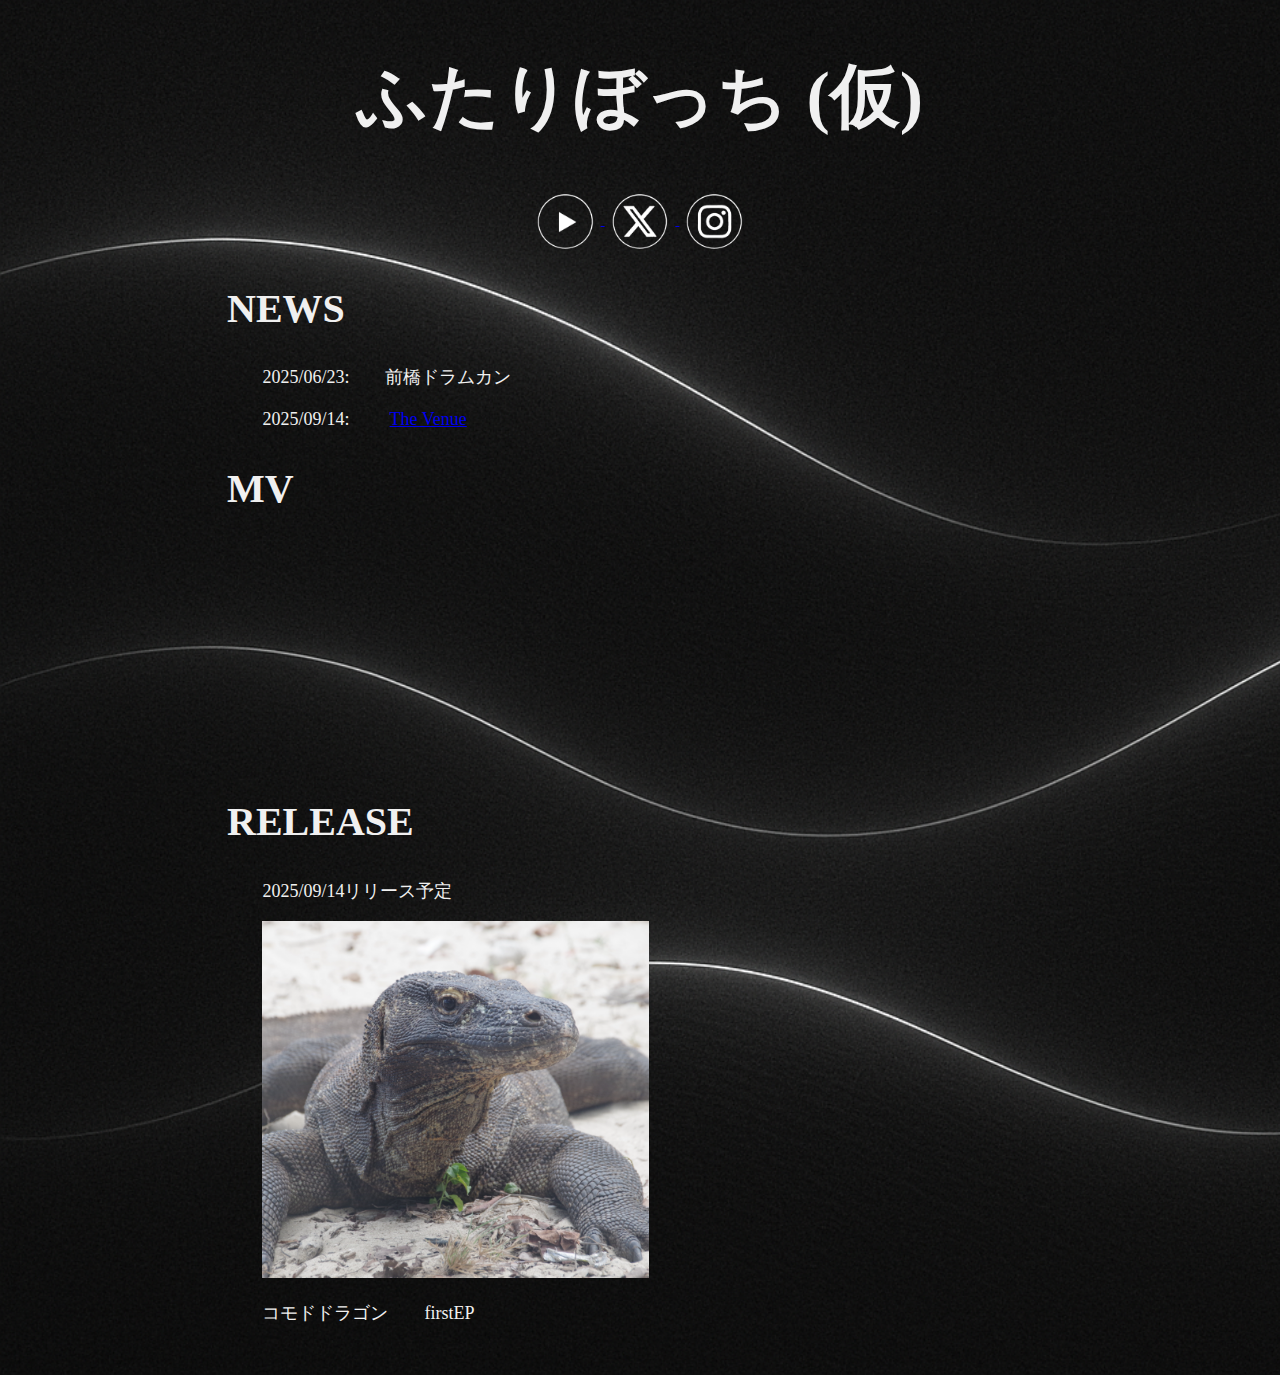
<file: index.html>
<!DOCTYPE html>
<html lang="ja">

<head>
  <meta charset="UTF-8">
  <title>ふたりぼっち（仮）</title>
  <meta name="viewport" content="width=device-width, initial-scale=1.0">

   <link rel="stylesheet" href="style.css">
</head>

<!-- htmlの入門サイトhttps://saruwakakun.com/html-css/basic -->

<body>
<!-- タイトル -->
<h1 class = "Title">ふたりぼっち (仮)</h1>

<!-- SNSボタン -->
<div class="URL">

<a href = "https://www.thee30th.com/"> 
  <img src = "Icon_Photo/icon_YT.png" id = "icon_YT"/>
</a>

<a href = "https://www.thee30th.com/">
    <img src = "Icon_Photo/icon_X.png" id = "icon_X"/>
</a>

<a href = "https://www.thee30th.com/">
    <img src = "Icon_Photo/icon_insta.png" id = "icon_insta"/>
</a>

</div>


  <h2 class = "Title_Text">
    NEWS
  </h2>
<!-- ニュース！ -->
<div id = "NEWS">

  <p>
    2025/06/23:　　前橋ドラムカン
  </p>


    2025/09/14:　　
  <a href = "Live_Fly/2025914_TheVenue.jpg" target = "_blank">
    The Venue
  </a>

</div>


  <h2 class = "Title_Text">
    MV
  </h3>

<!-- MV埋め込み -->
<div id = "MV">

<!-- w = 515, h = 255 -->
<iframe class="yt-frame" src="https://www.youtube.com/embed/rz0Qs_Ms3JY?si=oeQfyhbv8gkRunpy" 
  title="YouTube video player" 
  frameborder="0" 
  allow="accelerometer; autoplay; clipboard-write; encrypted-media; gyroscope; picture-in-picture; web-share" 
  referrerpolicy="strict-origin-when-cross-origin" allowfullscreen>
</iframe>
  
<iframe class="yt-frame" src="https://www.youtube.com/embed/9d8guiRi7Hk?si=yaEeDwFDotAA-ys-" 
  title="YouTube video player" 
  frameborder="0" 
  allow="accelerometer; autoplay; clipboard-write; encrypted-media; gyroscope; picture-in-picture; web-share" 
  referrerpolicy="strict-origin-when-cross-origin" 
  allowfullscreen>
</iframe>

</div>


  <h2 class = "Title_Text">
    RELEASE
  </h3>

  <!--ｃｄについて-->
  <div id = "RELEASE">    

  <p>
    2025/09/14リリース予定
  </p>

  <p>
    <img  class = "CD_photo" src ="CD/komodo.png">
  </p>

  
  <p class = "CD_name">
    コモドドラゴン　　firstEP
  </p>

  </div>


</body>
</html>
</file>
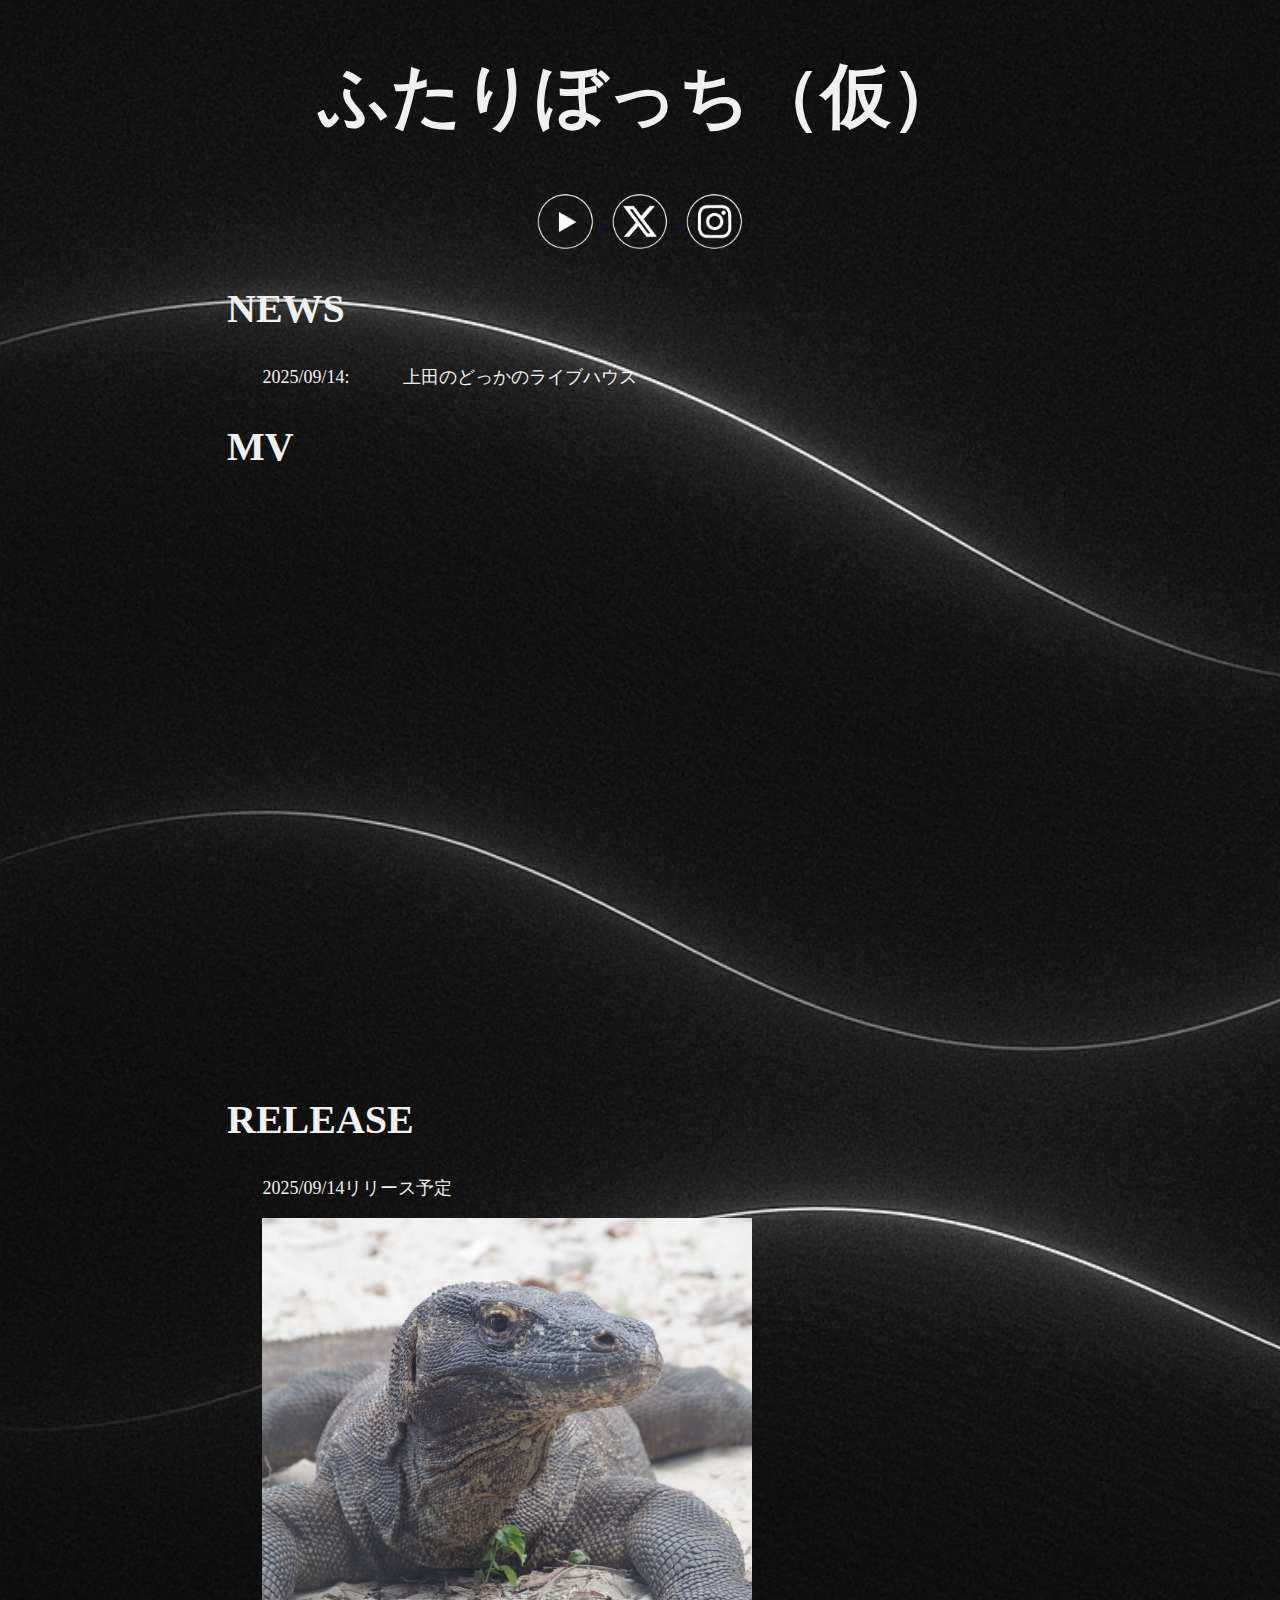
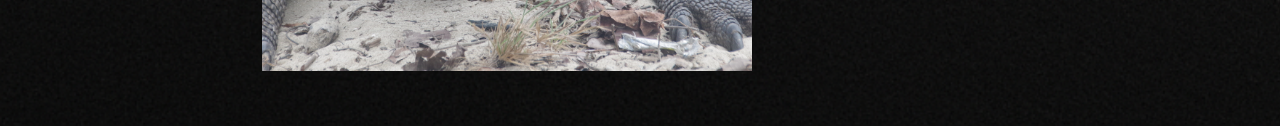
<file: index - コピー.html>
<!DOCTYPE html>
<html lang="ja">

<head>
  <meta charset="UTF-8">
  <title>ふたりぼっち（仮）</title>
</head>
 <link rel="stylesheet" href="style.css">
<!-- htmlの入門サイトhttps://saruwakakun.com/html-css/basic -->

<body>
<!-- タイトル -->
<h1 class = "Title">ふたりぼっち（仮）</h1>

<!-- SNSボタン -->
<div class="URL">

<a href = "https://www.thee30th.com/"> 
  <img src = "icon_YT.png" id = "icon_YT"/>
</a>

<a href = "https://www.thee30th.com/">
    <img src = "icon_X.png" id = "icon_X"/>
</a>

<a href = "https://www.thee30th.com/">
    <img src = "icon_insta.png" id = "icon_insta"/>
</a>

</div>


  <h2 class = "Title_Text">
    NEWS
  </h3>
<!-- News記述 -->
<div id = "NEWS">

  <p>
    2025/09/14:　　　上田のどっかのライブハウス
  </p>

</div>


  <h2 class = "Title_Text">
    MV
  </h3>

<!-- MV埋め込み -->
<div id = "MV">

<!-- w = 515, h = 255 -->
<iframe width="515" height="255" src="https://www.youtube.com/embed/rz0Qs_Ms3JY?si=oeQfyhbv8gkRunpy" 
  title="YouTube video player" 
  frameborder="0" 
  allow="accelerometer; autoplay; clipboard-write; encrypted-media; gyroscope; picture-in-picture; web-share" 
  referrerpolicy="strict-origin-when-cross-origin" allowfullscreen>
</iframe>
  
<iframe width="515" height="255" src="https://www.youtube.com/embed/9d8guiRi7Hk?si=yaEeDwFDotAA-ys-" 
  title="YouTube video player" 
  frameborder="0" 
  allow="accelerometer; autoplay; clipboard-write; encrypted-media; gyroscope; picture-in-picture; web-share" 
  referrerpolicy="strict-origin-when-cross-origin" 
  allowfullscreen>
</iframe>

</div>


  <h2 class = "Title_Text">
    RELEASE
  </h3>

  <div id = "RELEASE">    

  <p>
    2025/09/14リリース予定
  </p>

  <p>
    <img src ="komodo.png">
  </p>

  </div>


</body>
</html>
</file>
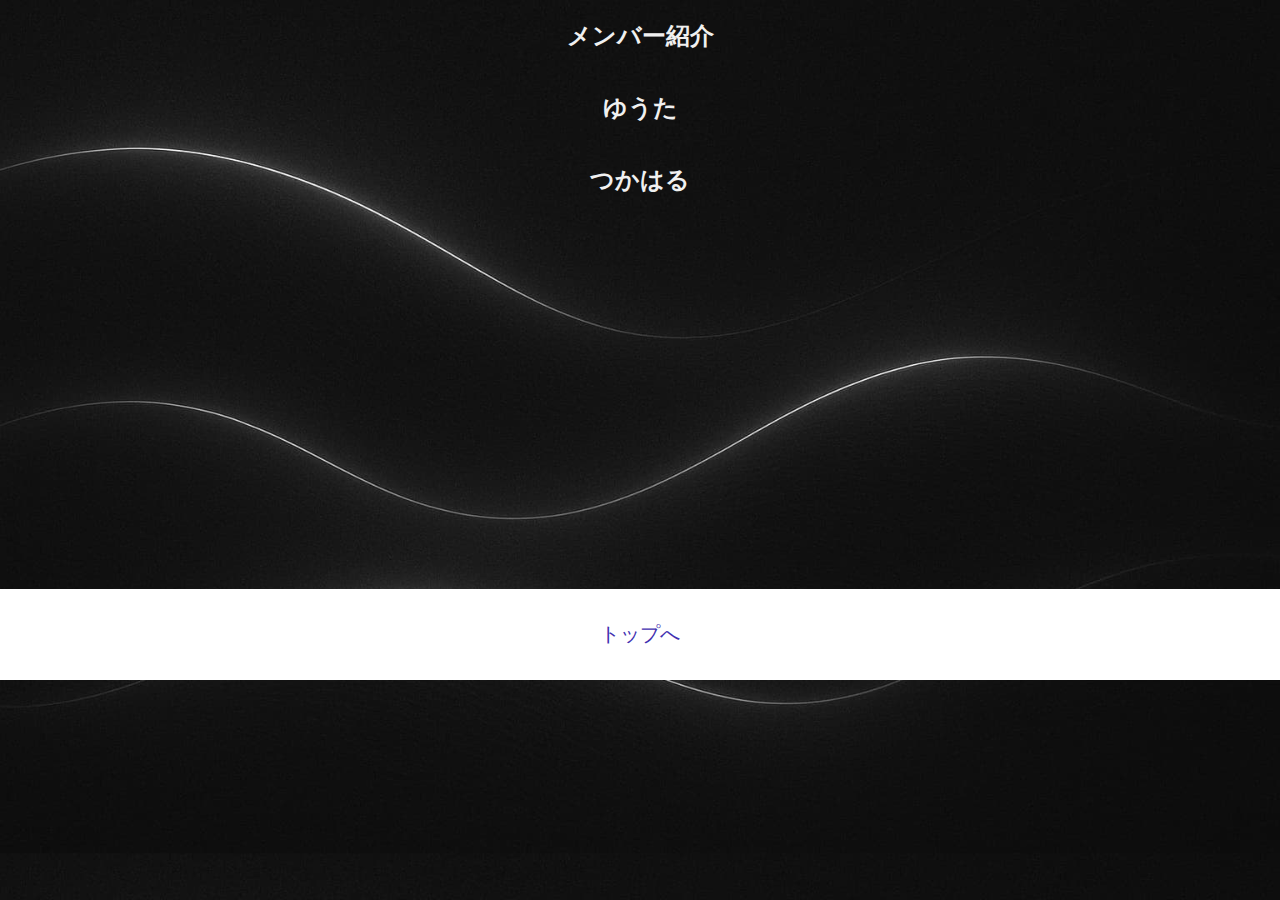
<file: menber.html>
<!DOCTYPE html>
<html lang="ja">

<head>
  <meta charset="UTF-8">
  <title>ふたりぼっち（仮）</title>
  <meta name="viewport" content="width=device-width, initial-scale=1.0">
   <link rel="stylesheet" href="style_Men.css">
</head>

<body>

    <h2 class = "Title">メンバー紹介</h2>
    
    <h2 class = "Title_Text">
        ゆうた 
    </h2>

    <h2 class = "Title_Text">
        つかはる
    </h2>

    <p>
        <br><br><br><br><br><br><br><br><br><br><br><br><br><br><br><br><br><br><br>
    </p>


  <div id = "footer">
  <footer class = "footer">
    <a class = "Top" href = "index.html">
    トップへ
    </a>
  </footer>
  </div>

</body>
</file>
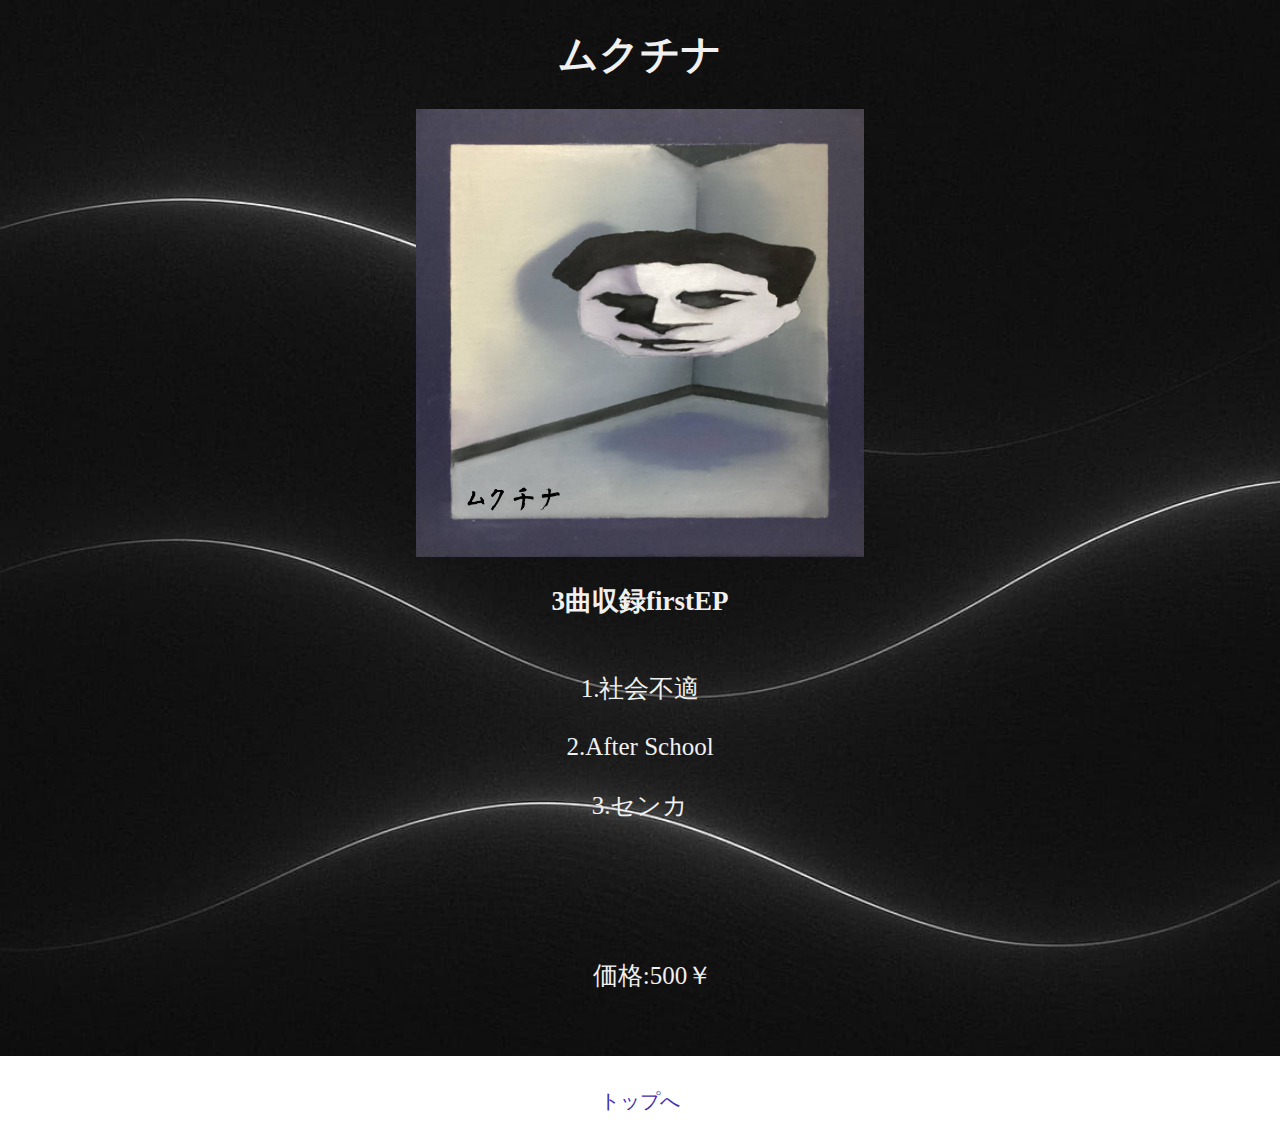
<file: Mukucina.html>
<!DOCTYPE html>
<html lang="ja">

<head>
  <meta charset="UTF-8">
  <title>ふたりぼっち（仮）</title>
  <meta name="viewport" content="width=device-width, initial-scale=1.0">
   <link rel="stylesheet" href="style_CD.css">
</head>

<body>

<h1 class = "title">
    ムクチナ
</h1>
  <p>
    <img  class = "CD_photo" src ="CD/Mukuchina.png">
  </p>

  <h2 class = "text_B">
    3曲収録firstEP
  </h2>

  <p class = "text">
    <br>
    1.社会不適<br><br>
    2.After School<br><br>
    3.センカ
  </p>

  <p class = "text">
    <br><br><br><br>
    　価格:500￥
  </p>

  <div id = "footer">
  <footer class = "footer">
    <a class = "Top" href = "index.html">
    トップへ
    </a>
  </footer>
  </div>

</body>
</file>
<file: style.css>
body
{
	background-image: url("haikei.png");
	background-size:cover;
	
	color: #f0f0f0;
	text-align: center;
	margin: 50px;
}

a img {
  border: none;
  vertical-align: middle;
}

a {
  
　　color: #baf5f5         /* 通常状態のリンク色 */
   text-decoration: none;
}

a:visited {
  color: #b0f5f5;        /* ← これ書かないとGitHub Pagesでは紫になることがある */
}

.Title
{
	font-size: 70px;
	color: #f0f0f0;
}



#icon_YT
{
	width: 6%;
}

#icon_X
{
	width: 6%;
}

#icon_insta
{
	width: 6%;
}


.Title_Text
{
	font-size: 40px;
	text-align: left;
	margin-left: 15%
}

#NEWS
{
	font-size: 18px;
	text-align: left;
	margin-left: 18%
}


#MV {
  display: flex;               /* ← 横並び！ */
  gap: 50px;                   /* ← 動画同士の間隔 */
  flex-wrap: wrap;             /* ← スマホで縦並びにする準備 */
  margin-left: 17%;
  margin-top: 20px;
}

/* iframe単体のスタイル */
.yt-frame {
  width: 40%;
  aspect-ratio: 16 / 9;        /* モダンな高さ調整！ */
  border: none;
  max-width: 100%;             /* 親幅に合わせて縮む */
}


#RELEASE
{
	font-size: 18px;

	text-align: left;
	margin-left: 18%
}

.CD_photo
{
	width: 40%;
}

/* スマホサイズのとき（600px以下） */
@media (max-width: 600px) {

	.Title
	{
	font-size: 27px;
	}
	.Title_Text
	{
	font-size: 25px;
	color: #ffffff;
	}

	#icon_YT
{
	width: 17%;
}

#icon_X
{
	width: 17%;
}

#icon_insta
{
	width: 17%;
}

	#NEWS
	{
	font-size: 12px;
	color: #ffffff;
	}

	.yt-frame {
    width: 100%;     /* ← 全幅に広げる */
  	}

  	#MV {
	text-align: center;
    margin: 5;
  	}

	#RELEASE
	{
	font-size: 7px;
	text-align: center;
	margin-left: 10%
	}

	.CD_photo
	{
	width: 75%;
	text-align: center;
	margin-left: 10%
	}
}
/* メディアクエリ終了*/
</file>
<file: style_Men.css>
body
{
	background-image: url("haikei.jpg");
	background-size:cover;
	
	color: #f0f0f0;
	text-align: center;
	margin: 0%;

	  display: flex;
  flex-direction: column;
	
	/*overflow-x: hidden;*/

}

a.Top,
a.Top:link,
a.Top:visited,
a.Top:hover,
a.Top:active {
  color: hsl(248, 57%, 44%);
  text-decoration: none;
}

.footer
{
	margin: 0%;
	padding: 2rem;
	font-size: 20px;
	color: black;
	background: #ffffff;
}

#footer
{
	margin-top: auto;
}

/* メディアクエリ(600px) */
@media (max-width: 600px) {

	.CD_name
	{
	font-size: 12px;
	text-align: center;
	margin: 0;
	}

	.CD_photo
	{
	width: 80%;
	margin-right: 0%;
	}

	.footer {
    font-size: 15px;
    padding: 0.8rem 1rem;  /* ← paddingを薄く！ */
    text-align: center;     /* ← 中央寄せのほうが見やすい */
    line-height: 1.2;       /* ← 行間も詰める */
  	}

	#footer
	{
	margin-top: 15%;
	}
	
}
/* メディアクエリ終了*/
</file>
<file: style_CD.css>
body
{
	background-image: url("haikei.jpg");
	background-size:cover;
	
	color: #f0f0f0;
	text-align: center;
	margin: 0%;
	
	/*overflow-x: hidden;*/

}

.title
{
	font-size: 40px;
}

.text_B
{
	font-size: 27px;
}
.text
{
	font-size: 25px;
}

.CD_photo
{
	width: 35%;

	margin-top: 0%;
}

a.Top,
a.Top:link,
a.Top:visited,
a.Top:hover,
a.Top:active {
  color: hsl(248, 57%, 44%);
  text-decoration: none;
}

.footer
{
	margin: 0%;
	padding: 2rem;
	font-size: 20px;
	color: black;
	background: #ffffff;
}

#footer
{
	margin-top: 5%;
}

/* メディアクエリ(600px) */
@media (max-width: 600px) {

	.CD_name
	{
	font-size: 12px;
	text-align: center;
	margin: 0;
	}

	.CD_photo
	{
	width: 80%;
	margin-right: 0%;
	}

	.footer {
    font-size: 15px;
    padding: 0.8rem 1rem;  /* ← paddingを薄く！ */
    text-align: center;     /* ← 中央寄せのほうが見やすい */
    line-height: 1.2;       /* ← 行間も詰める */
  	}

	#footer
	{
	margin-top: 15%;
	}
	
}
/* メディアクエリ終了*/
</file>
